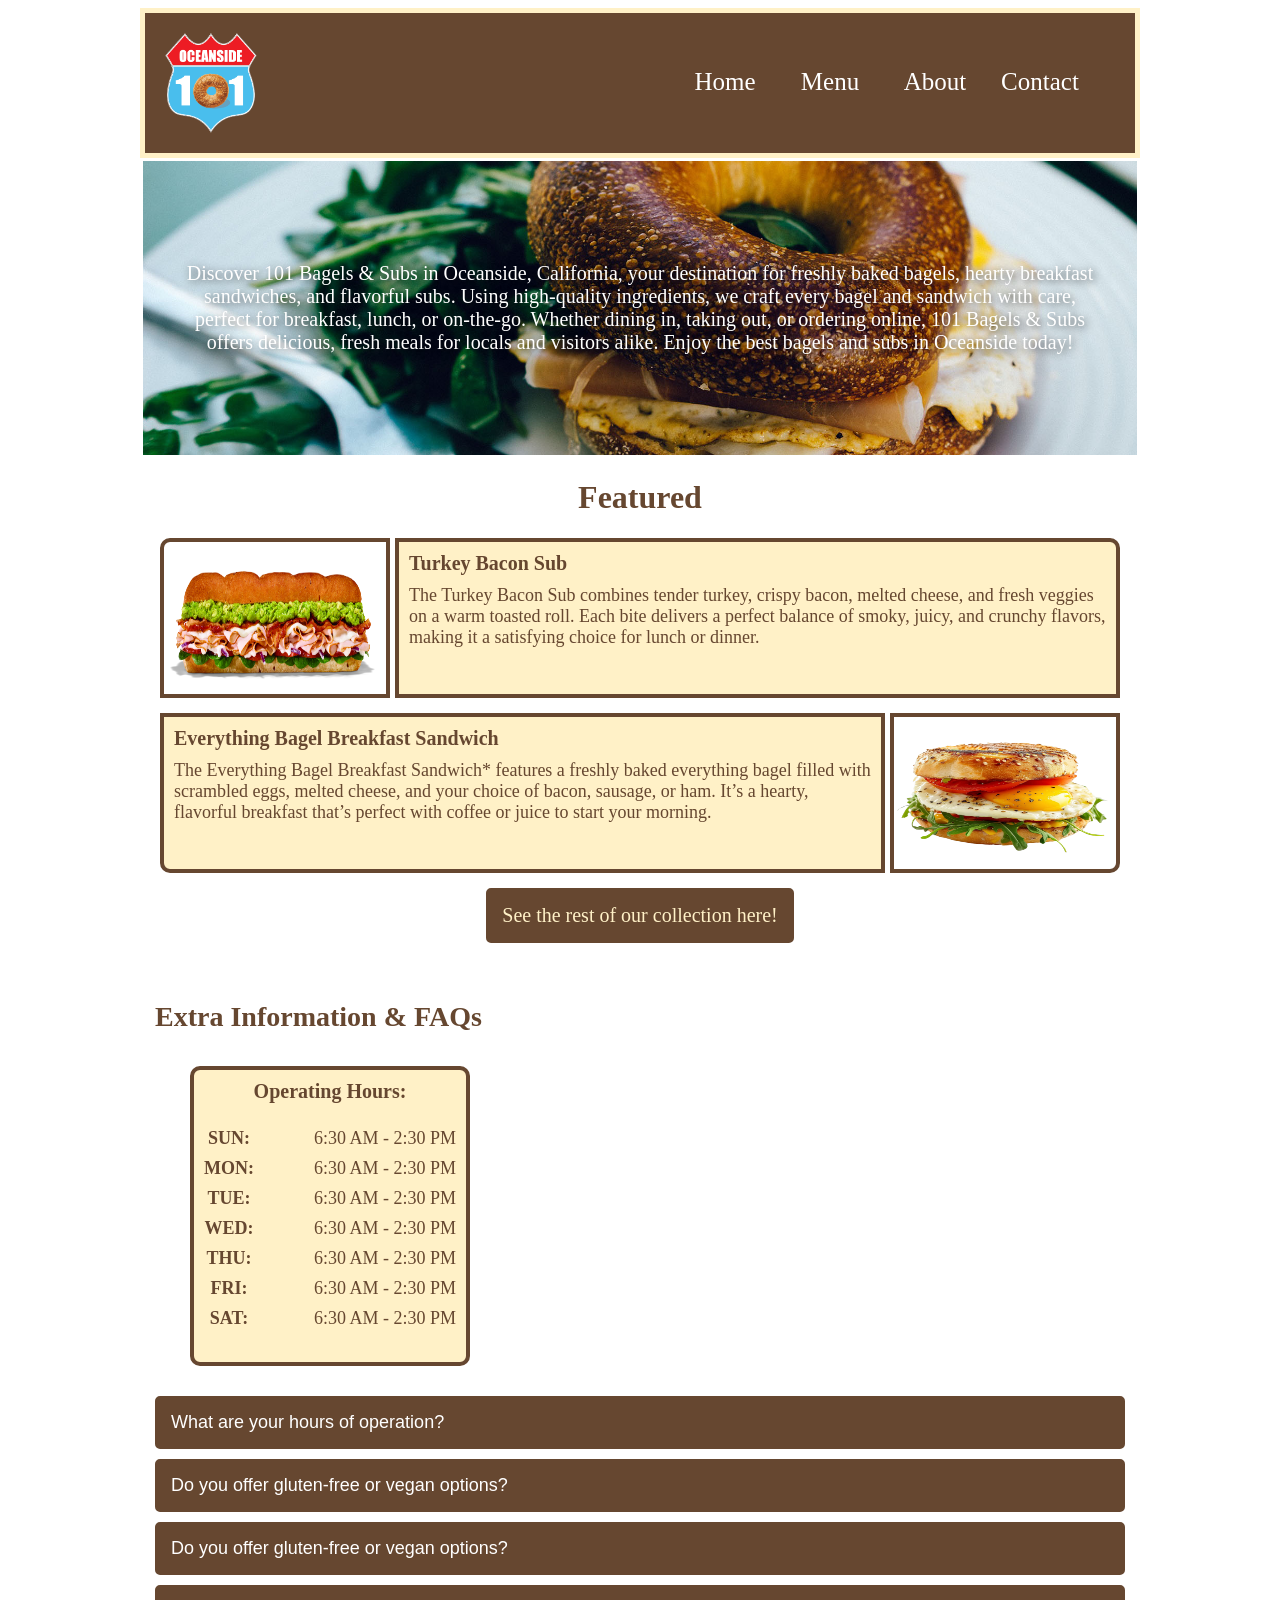
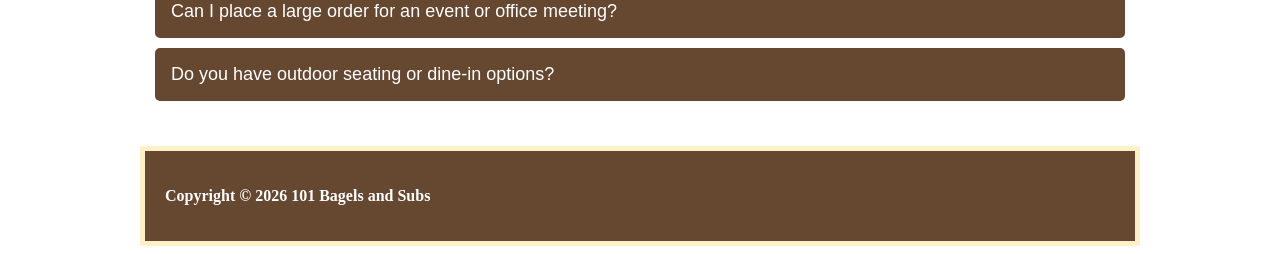
<file: index.html>
<!doctype html>
<html>

	<head>
		<meta charset="UTF-8">
		<meta name="viewport" content="width=device-width, initial-scale=1.0"> <!-- reset zoom -->
		<link rel="stylesheet" href="style.css"> <!-- style sheet -->
		<link rel="icon" type="image/x-icon" href="logo/101bagellogo.png"> <!-- logo favicon -->

		<title>
			101 Bagels &amp; Subs Home
		</title>
	</head>

	<body>

		<!-- header + navigation -->
		<div id="header">

			<!-- logo box -->
			<div id="logo">
				<img src="logo/101bagellogo.png" alt="101bagellogo"/>
			</div>
			<!-- end of logo box -->

			<!-- Navigation -->
			<div id="navDiv" class="btn-group">

				<!-- Hamburger icon for mobile -->
				<div id="menu-icon" onclick="toggleMenu()">☰</div>

				<!-- Actual nav links -->
				<div id="menu-links">
					<a href="index.html" class="nav">Home</a>
					<a href="menu.html" class="nav">Menu</a>
					<a href="about.html" class="nav">About</a>
					<a href="contactInfo.html" class="nav">Contact</a>
				</div>


			</div>
			<!-- end Navigation -->

		</div>

		<!-- hero section -->
		<div id="heroImage">
			Discover 101 Bagels &amp; Subs in Oceanside, California, your destination for freshly baked bagels, hearty breakfast sandwiches, and flavorful subs. Using high-quality ingredients, we craft every bagel and sandwich with care, perfect for breakfast, lunch, or on-the-go. Whether dining in, taking out, or ordering online, 101 Bagels &amp; Subs offers delicious, fresh meals for locals and visitors alike. Enjoy the best bagels and subs in Oceanside today!
		</div>
		<!-- end hero section -->

		<div class="content">

			<!-- featured items -->
			<div class="featuredItems">
				<h1>
					Featured
				</h1>

				<!-- featured item #1 -->
				<div class="featuredItem">

					<img src="photos/home/turkeyBaconSub.png" alt="Turkey Bacon Sub" class="float-left round-top-left">

					<div class="featuredTextContent textContent round-top-right" style="text-align: left;">

						<h3>Turkey Bacon Sub</h3>

						<p>The Turkey Bacon Sub combines tender turkey, crispy bacon, melted cheese, and fresh veggies on a warm toasted roll. Each bite delivers a perfect balance of smoky, juicy, and crunchy flavors, making it a satisfying choice for lunch or dinner.</p>

					</div>

				</div>
				<!-- end -->

				<!-- featured item #2 -->
				<div class="featuredItem reverse">

					<img src="photos/home/everythingBreakfastBagel.webp" alt="Everything Breakfast Bagel" class="float-right round-bottom-right">

					<div class="featuredTextContent textContent round-bottom-left" style="text-align: left;">

						<h3>Everything Bagel Breakfast Sandwich</h3>

						<p>The Everything Bagel Breakfast Sandwich* features a freshly baked everything bagel filled with scrambled eggs, melted cheese, and your choice of bacon, sausage, or ham. It’s a hearty, flavorful breakfast that’s perfect with coffee or juice to start your morning.</p>

					</div>

				</div>
				<!-- end -->
				
				<a href="menu.html" class="button">See the rest of our collection here!</a>
				
			</div>

			</div>
			<!-- end featured items -->
			

			<!-- hours + location -->
				<h2 class="content">
					Extra Information &amp; FAQs
				</h2>
			
			<div id="hourNLoc">
				
				<div id="informationDiv" class="textContent roundAll">

					<h3>
						Operating Hours:
					</h3>

					<div id="days">
						<p>
							SUN:<br>MON:<br>TUE:<br>WED:<br>THU:<br>FRI:<br>SAT:
						</p>
					</div>

					<div id="times">
						<p>
							6:30 AM - 2:30 PM<br>
							6:30 AM - 2:30 PM<br>
							6:30 AM - 2:30 PM<br>
							6:30 AM - 2:30 PM<br>
							6:30 AM - 2:30 PM<br>
							6:30 AM - 2:30 PM<br>
							6:30 AM - 2:30 PM<br>
						</p>
					</div>

				</div>

				<iframe src="https://www.google.com/maps/embed?pb=!1m18!1m12!1m3!1d3338.6409576664605!2d-117.3808961!3d33.1972889!2m3!1f0!2f0!3f0!3m2!1i1024!2i768!4f13.1!3m3!1m2!1s0x80dc6e36e0378a05%3A0x2e7ea5ebeed33058!2s101%20Bagels%20%26%20Subs!5e0!3m2!1sen!2sus!4v1762545255712!5m2!1sen!2sus" style="border:0; width: calc(0.6*var(--maxWidth)); height: calc(0.3*var(--maxWidth));" allowfullscreen="" loading="lazy" referrerpolicy="no-referrer-when-downgrade" class="roundAll"></iframe>

			</div>
		
			<!-- FAQs -->
			<div class="content" style="margin-top: calc(0.02*var(--maxWidth))">

				<div class="accordion">

					<div class="accordion-item">
						<button class="accordion-header">What are your hours of operation?</button>
						<div class="accordion-content">
							<p>
								We’re open seven days a week from 6:30 AM to 2:30 PM. Holiday hours may vary, so check our social media for updates.
							</p>
						</div>
					</div>


					<div class="accordion-item">
						<button class="accordion-header">Do you offer gluten-free or vegan options?</button>
						<div class="accordion-content">
							<p>
								While we don’t offer gluten-free bagels at this time, we do have vegan-friendly spreads and sandwich options. Ask our staff for suggestions!
							</p>
						</div>
					</div>

					<div class="accordion-item">
						<button class="accordion-header">Do you offer gluten-free or vegan options?</button>
						<div class="accordion-content">
							<p>
								While we don’t offer gluten-free bagels at this time, we do have vegan-friendly spreads and sandwich options. Ask our staff for suggestions!
							</p>
						</div>
					</div>

					<div class="accordion-item">
						<button class="accordion-header">Can I place a large order for an event or office meeting?</button>
						<div class="accordion-content">
							<p>
								Absolutely. We offer catering trays, bulk bagel orders, and sandwich platters. Please place large orders at least 24–48 hours in advance.
							</p>
						</div>
					</div>

					<div class="accordion-item">
						<button class="accordion-header">Do you have outdoor seating or dine-in options?</button>
						<div class="accordion-content">
							<p>
								Yes, we offer both indoor and outdoor seating, and all items are available for dine-in or take-out.
							</p>
						</div>
					</div>
				</div>
								
			</div>
			<!-- end FAQs -->


		<!-- buffer -->
		<div style="clear: both;"></div>
		<!-- buffer -->

		<!-- copyright w/ automatically updating year -->
		<div id="footer">
			Copyright &copy; <script>document.write(new Date().getFullYear())</script> 101 Bagels and Subs
		</div>
		<!-- end copyright -->

		
		<!-- nav menu dropdown -->
		<script>
			function toggleMenu() {
				const menu = document.getElementById('menu-links');
				menu.classList.toggle('active');
			}
		</script>
		<!-- end dropdown -->
	
		<!-- accordion -->
		<script>
				document.querySelectorAll('.accordion-header').forEach(button => {
					button.addEventListener('click', () => {

						const content = button.nextElementSibling;

						// Close if already open
						if (content.style.maxHeight) {
							content.style.maxHeight = null;
						} else {
							// Close all others
							document.querySelectorAll('.accordion-content').forEach(item => {
								item.style.maxHeight = null;
							});
							// Open selected
							content.style.maxHeight = content.scrollHeight + "px";
						}

					});
				});
			</script>
			<!-- end accordion -->


	</body>

</html>
</file>
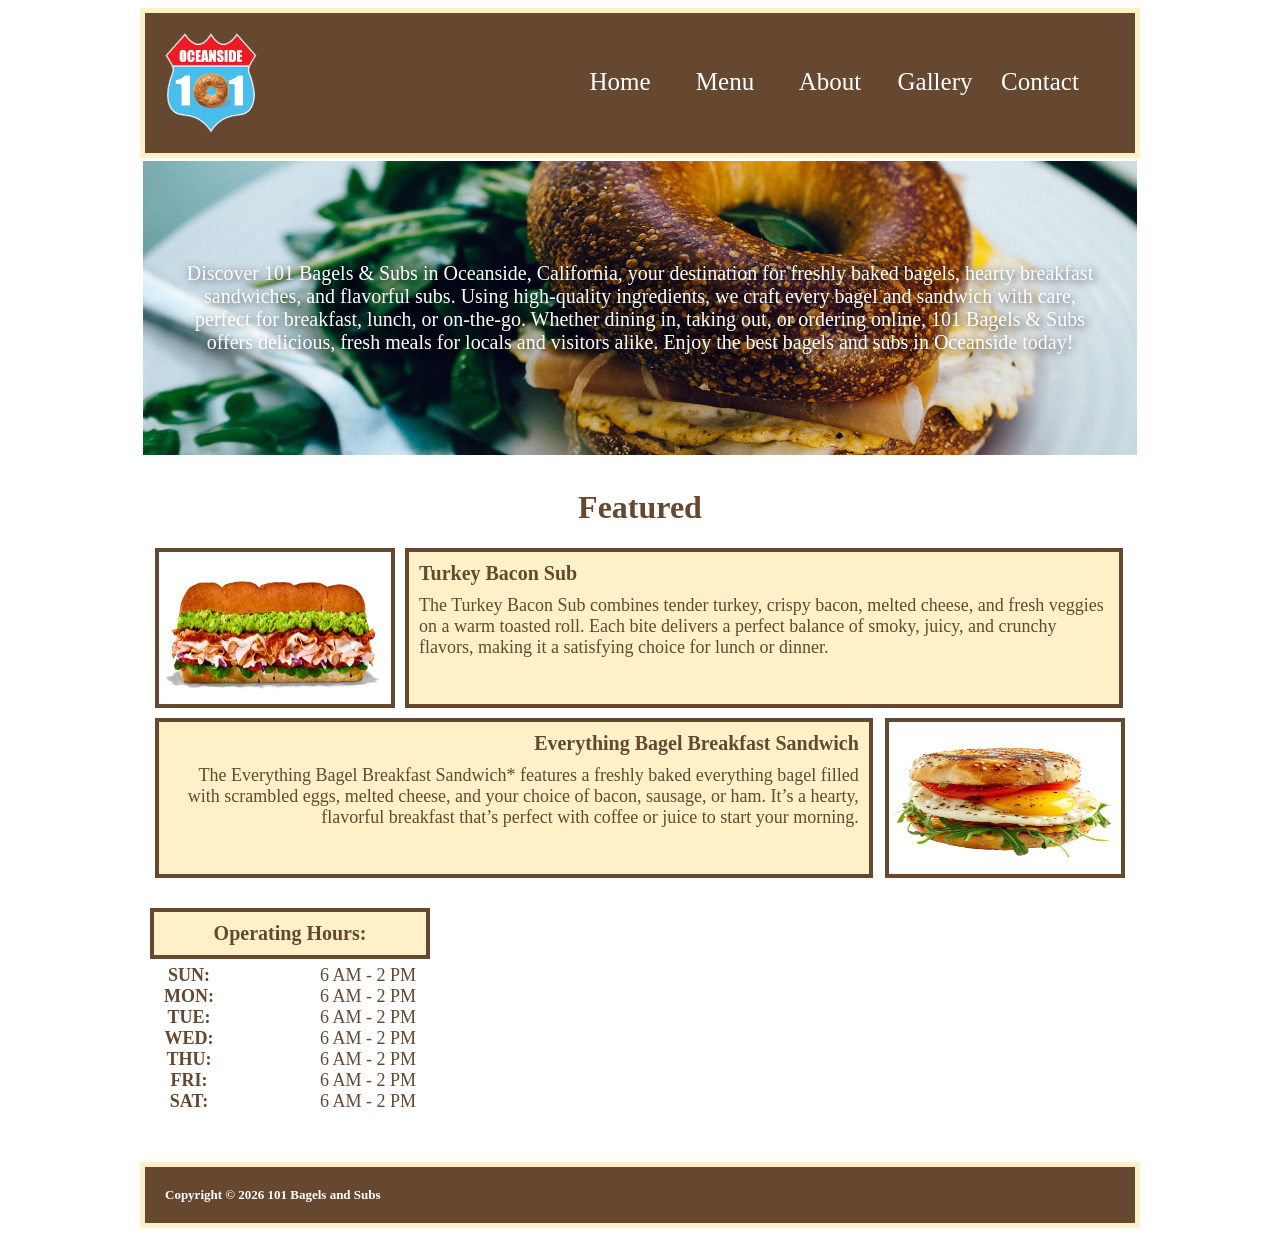
<file: 101BagelWebsite/index.html>
<!doctype html>
<html>
	
	<head>
		
		<meta charset="UTF-8">
		<meta name="viewport" content="width=device-width, initial-scale=1.0"> <!-- reset zoom -->
		<link rel="stylesheet" href="style.css"> <!-- style sheet -->
		<link rel="icon" type="image/x-icon" href="logo/101bagellogo.png"> <!-- logo favicon -->
		
		<title>
			
			101 Bagels &amp; Subs Home
		
		</title>
		
	</head>
	
	<style>
		
			.featuredItem {
			overflow: hidden; /* contain floated image */
			margin-bottom: 10px;
		}

		/* Images inside featured items */
		.featuredItem img {
			width: calc(0.24*var(--maxWidth));
			height: calc(0.16*var(--maxWidth));
			border: calc(0.004*var(--maxWidth)) solid #664730;
		}

		/* Text content next to image */
		.featuredTextContent {
			display: inline-block;
			vertical-align: top;
			width: 74%;
			height: calc(0.16*var(--maxWidth));
		}
		
			
		/* hero section */
		#heroImage {

			background-image: url("photos/home/heroImage.jpg");
			background-size: cover;
			background-position: center;
			width: 100%;
			height: 300px;
			color: white;
			text-shadow: 2px 2px 8px rgba(0,0,0,0.7);
			font-size: calc(0.02*var(--maxWidth));
			display: flex;
			justify-content: center;
			align-items: center;
			text-align: center;
			padding: 40px;
			border: 3px solid white;

		}
		/* end hero */
		
		/* operating hours div */
		#informationDiv {
			
			margin: 10px;
			width: calc(0.28*var(--maxWidth));
			height: auto;
			text-align: center;
			
		}
		
		#days {
			
			font-weight: bold;
			float: left;
			
		}
		
		#times {
			
			float: right;
			
		}
		
	</style>

		<body>
			
			<!-- header + navigation -->
			<div id="header">
				
				<!-- logo box -->
				<div id="logo">
					
					<img src="logo/101bagellogo.png" width="92.06" height="100" alt="101bagellogo"/>
				
				</div> 
				<!-- end of logo box -->
				
				<!-- Navigation -->
				<div id="navDiv" class="btn-group">

				  <!-- Hamburger icon for mobile -->
				  <div id="menu-icon" onclick="toggleMenu()">☰</div>

				  <!-- Actual nav links -->
				  <div id="menu-links">
					<a href="index.html" class="nav">Home</a>
					<a href="menu.html" class="nav">Menu</a>
					<a href="about.html" class="nav">About</a>
					<a href="gallery.html" class="nav">Gallery</a>
					<a href="contactInfo.html" class="nav">Contact</a>
				  </div>

				</div>
				<!-- end Navigation -->
			
			</div>
			
			
				<!-- hero section -->
				<div id="heroImage">
				
					Discover 101 Bagels &amp; Subs in Oceanside, California, your destination for freshly baked bagels, hearty breakfast sandwiches, and flavorful subs. Using high-quality ingredients, we craft every bagel and sandwich with care, perfect for breakfast, lunch, or on-the-go. Whether dining in, taking out, or ordering online, 101 Bagels &amp; Subs offers delicious, fresh meals for locals and visitors alike. Enjoy the best bagels and subs in Oceanside today!
					
				</div>
				<!-- end hero section -->
			
			<div id="content">
			
				
				<!-- featured items -->
				<div>
				
						<h1>
							Featured
						</h1>
					
						<!-- featured item #1 -->
						<div class="featuredItem">
							
							<img src="photos/home/turkeyBaconSub.png" alt="Turkey Bacon Sub" class="float-left">
							
							<div class="featuredTextContent textContent" style="text-align: left;">
								
								<h3>Turkey Bacon Sub</h3>
								
								<p>The Turkey Bacon Sub combines tender turkey, crispy bacon, melted cheese, and fresh veggies on a warm toasted roll. Each bite delivers a perfect balance of smoky, juicy, and crunchy flavors, making it a satisfying choice for lunch or dinner.</p>
								
							</div>
							
						</div>
						<!-- end -->
							
					
						<!-- featured item #2 -->
						<div class="featuredItem">
							
							<img src="photos/home/everythingBreakfastBagel.webp" alt="Everything Breakfast Bagel" class="float-right">
							
							<div class="featuredTextContent textContent" style="text-align: right;">
								
								<h3>Everything Bagel Breakfast Sandwich</h3>
								
								<p>The Everything Bagel Breakfast Sandwich* features a freshly baked everything bagel filled with scrambled eggs, melted cheese, and your choice of bacon, sausage, or ham. It’s a hearty, flavorful breakfast that’s perfect with coffee or juice to start your morning.</p>
								
							</div>
							
						</div>
						<!-- end -->

				
				</div>
				<!-- end featured items -->
					
			
			</div>
			
		
			<!-- hours + location -->
			<div id="informationDiv" class="textContent">
			
				<h3>
					
					Operating Hours:
				
				</h3>
				
				<div id="days">
					
					<p>
						
							SUN:
						<br>MON:
						<br>TUE:
						<br>WED:
						<br>THU:
						<br>FRI:
						<br>SAT:
						
					</p>
									
				</div>
				
				<div id="times">
				
					<p>
					
						6 AM - 2 PM<br>
						6 AM - 2 PM<br>
						6 AM - 2 PM<br>
						6 AM - 2 PM<br>
						6 AM - 2 PM<br>
						6 AM - 2 PM<br>
						6 AM - 2 PM<br>
						
					</p>
				
				</div>
			
			</div>
			
			
			
		<!-- buffer -->
		<div style="clear: both;">

		</div>
		<!-- buffer -->
			
			
		<!-- copyright w/ automatically updating year -->
		<div id="footer">

			Copyright &copy; <script>document.write(new Date().getFullYear())</script> 101 Bagels and Subs

		</div>
		<!-- end copyright -->
			
			
			<script>
function toggleMenu() {
  const menu = document.getElementById('menu-links');
  menu.classList.toggle('active');
}
</script>

		</body>

	
	
	
	
	
	
	
	
	
	
	
	
	
	
	
	
	
	
	
	
	
	
	
</html>
</file>
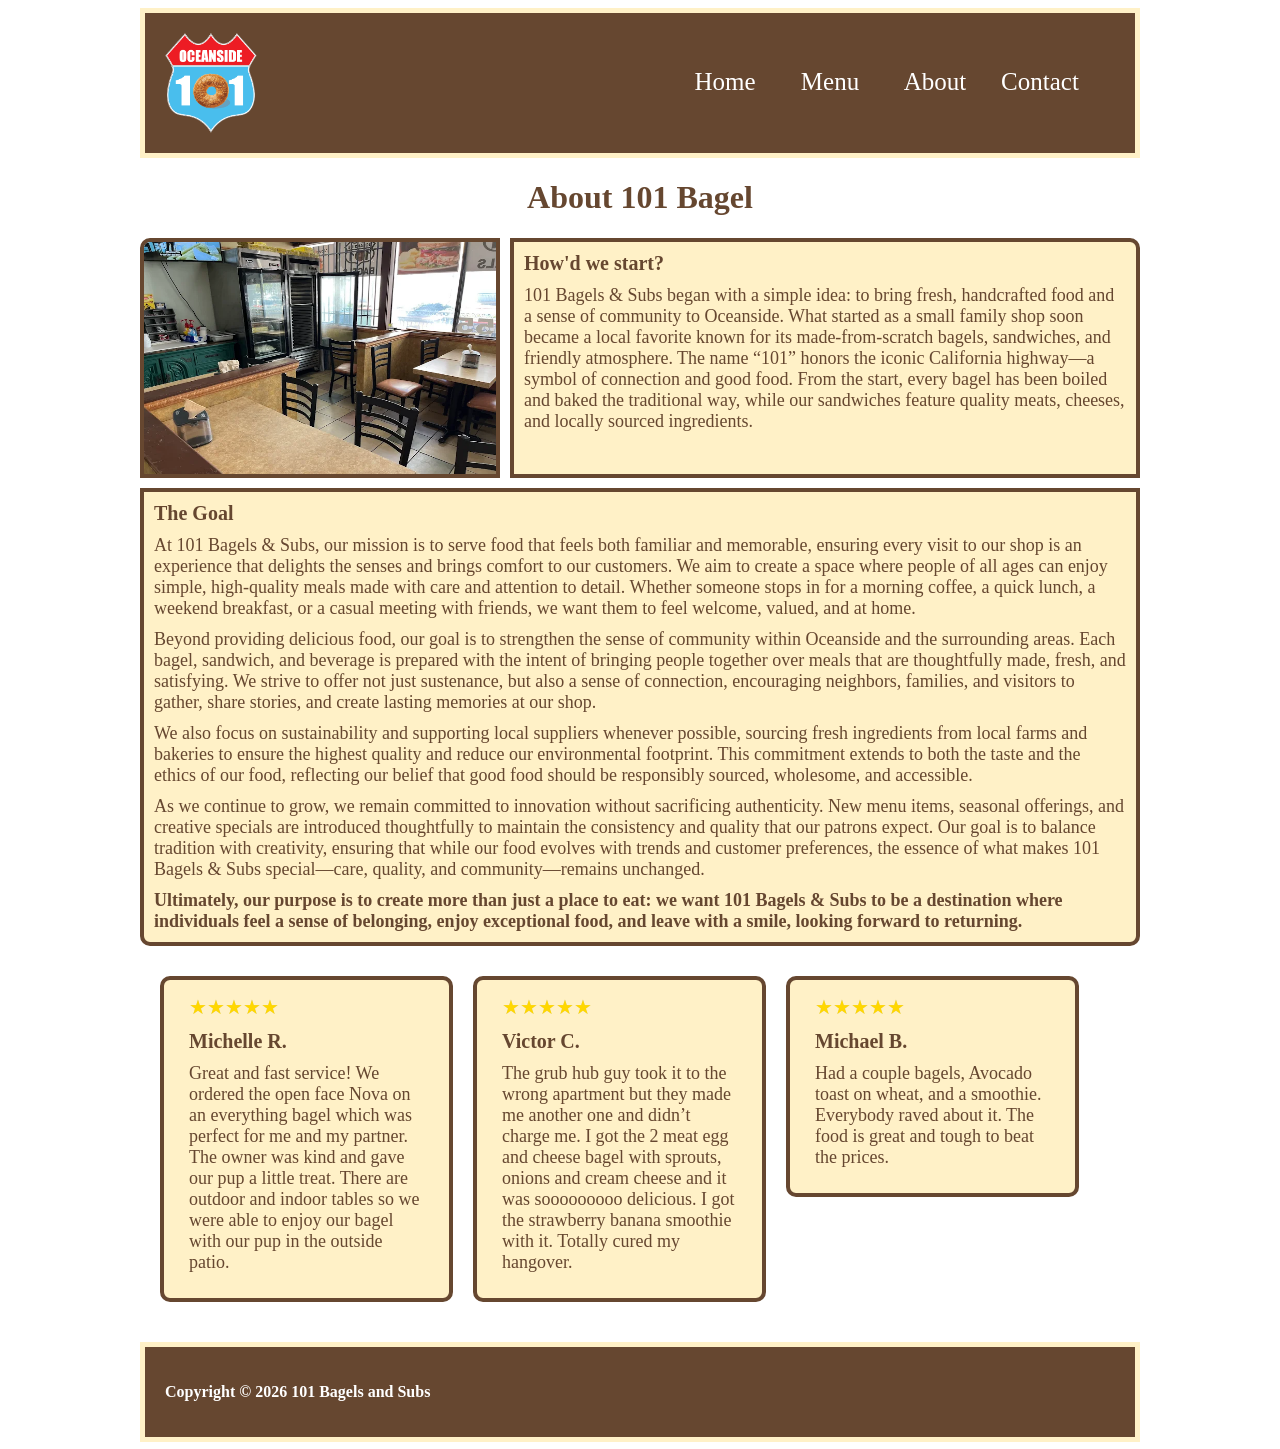
<file: about.html>
<!doctype html>
<html>

	<head>
		<meta charset="UTF-8">
		<meta name="viewport" content="width=device-width, initial-scale=1.0"> <!-- reset zoom -->
		<link rel="stylesheet" href="style.css"> <!-- style sheet -->
		<link rel="icon" type="image/x-icon" href="logo/101bagellogo.png"> <!-- logo favicon -->

		<title>
			101 Bagels &amp; Subs About
		</title>
	</head>

	<body>

		<!-- header + navigation -->
		<div id="header">

			<!-- logo box -->
			<div id="logo">
				<img src="logo/101bagellogo.png" alt="101bagellogo"/>
			</div>
			<!-- end of logo box -->

			<!-- Navigation -->
			<div id="navDiv" class="btn-group">

				<!-- Hamburger icon for mobile -->
				<div id="menu-icon" onclick="toggleMenu()">☰</div>

				<!-- Actual nav links -->
				<div id="menu-links">
					<a href="index.html" class="nav">Home</a>
					<a href="menu.html" class="nav">Menu</a>
					<a href="about.html" class="nav">About</a>
					<a href="contactInfo.html" class="nav">Contact</a>
				</div>

			</div>
			<!-- end Navigation -->

		</div>
			
			<div id="content">
			
				<h1>
					About 101 Bagel
				</h1>
				
				<img class="medImg float-left round-top-left" src="photos/about/inside101Bagel.webp" alt="">
				
				<!-- introduction -->
				<div class="textContent round-top-right" style="height: calc(0.24*var(--maxWidth));">
				
					<h3>
						How'd we start?
					</h3>
					
					<p>
						101 Bagels &amp; Subs began with a simple idea: to bring fresh, handcrafted food and a sense of community to Oceanside. What started as a small family shop soon became a local favorite known for its made-from-scratch bagels, sandwiches, and friendly atmosphere. The name “101” honors the iconic California highway—a symbol of connection and good food. From the start, every bagel has been boiled and baked the traditional way, while our sandwiches feature quality meats, cheeses, and locally sourced ingredients.
					</p>

					
				</div>
				<!-- end introduction -->
					
				<!-- goal -->
				<div class="textContent round-bottom-right round-bottom-left">
					<h3>
						The Goal
					</h3>
					
						<p>
							At 101 Bagels &amp; Subs, our mission is to serve food that feels both familiar and memorable,
							ensuring every visit to our shop is an experience that delights the senses and brings comfort
							to our customers. We aim to create a space where people of all ages can enjoy simple,
							high-quality meals made with care and attention to detail. Whether someone stops in for a
							morning coffee, a quick lunch, a weekend breakfast, or a casual meeting with friends, we
							want them to feel welcome, valued, and at home.
						</p>

						<p>
							Beyond providing delicious food, our goal is to strengthen the sense of community within
							Oceanside and the surrounding areas. Each bagel, sandwich, and beverage is prepared with the
							intent of bringing people together over meals that are thoughtfully made, fresh, and
							satisfying. We strive to offer not just sustenance, but also a sense of connection,
							encouraging neighbors, families, and visitors to gather, share stories, and create lasting
							memories at our shop.
						</p>

						<p>
							We also focus on sustainability and supporting local suppliers whenever possible, sourcing
							fresh ingredients from local farms and bakeries to ensure the highest quality and reduce our
							environmental footprint. This commitment extends to both the taste and the ethics of our food,
							reflecting our belief that good food should be responsibly sourced, wholesome, and accessible.
						</p>

						<p>
							As we continue to grow, we remain committed to innovation without sacrificing authenticity.
							New menu items, seasonal offerings, and creative specials are introduced thoughtfully to
							maintain the consistency and quality that our patrons expect. Our goal is to balance tradition
							with creativity, ensuring that while our food evolves with trends and customer preferences,
							the essence of what makes 101 Bagels &amp; Subs special—care, quality, and community—remains
							unchanged.
						</p>

						<p>
							<strong>Ultimately, our purpose is to create more than just a place to eat: we want 101 Bagels &amp; Subs to be a destination where individuals feel a sense of belonging, enjoy exceptional food, and leave with a smile, looking forward to returning.</strong>
						</p>

				
				</div>
				<!-- end goal -->
				
				<!-- review column #1 -->
				<div class="customerRev textContent roundAll">

					<!-- stars -->
					<div class="rating" data-rating="5"></div>
					
					<!-- name -->
					<h3>

						Michelle R.

					</h3>
					<!-- end name -->

					<!-- review -->
					<p>

						Great and fast service! We ordered the open face Nova on an everything bagel which was perfect for me and my partner. The owner was kind and gave our pup a little treat. There are outdoor and indoor tables so we were able to enjoy our bagel with our pup in the outside patio.

					</p>
					<!-- end review -->

				</div>
				<!-- end of 1st column -->
				
				<!-- review column #2 -->
				<div class="customerRev textContent roundAll">

					<!-- stars -->
					<div class="rating" data-rating="5"></div>
					
					<!-- name -->
					<h3>

						Victor C.

					</h3>
					<!-- end name -->

					<!-- review -->
					<p>

						The grub hub guy took it to the wrong apartment but they made me another one and didn’t charge me. I got the 2 meat egg and cheese bagel with sprouts, onions and cream cheese and it was sooooooooo delicious. I got the strawberry banana smoothie with it. Totally cured my hangover.
						
					</p>
					<!-- end review -->

				</div>
				<!-- end of 2nd column -->
				
				<!-- review column #3 -->
				<div class="customerRev textContent roundAll">

					<!-- stars -->
					<div class="rating" data-rating="5"></div>
					
					<!-- name -->
					<h3>

						Michael B.

					</h3>
					<!-- end name -->

					<!-- review -->
					<p>

						Had a couple bagels, Avocado toast on wheat, and a smoothie. Everybody raved about it. The food is great and tough to beat the prices.

					</p>
					<!-- end review -->

				</div>
				<!-- end of 3rd column -->
				
			
			</div>
			
			
			
		<!-- buffer -->
		<div style="clear: both;"></div>
		<!-- buffer -->

		<!-- copyright w/ automatically updating year -->
		<div id="footer">
			Copyright &copy; <script>document.write(new Date().getFullYear())</script> 101 Bagels and Subs
		</div>
		<!-- end copyright -->

		<!-- nav menu -->
		<script>
			function toggleMenu() {
				const menu = document.getElementById('menu-links');
				menu.classList.toggle('active');
			}
		</script>
		
		<!-- star reader -->
		<script>
			document.querySelectorAll('.rating').forEach(star => {
			  const rating = star.getAttribute('data-rating');
			  star.style.setProperty('--rating', rating);
			});
		</script>

	</body>


	
	
	
	
	
	
	
	
	
	
	
	
	
	
	
	
	
	
	
	
	
	
	
</html>
</file>
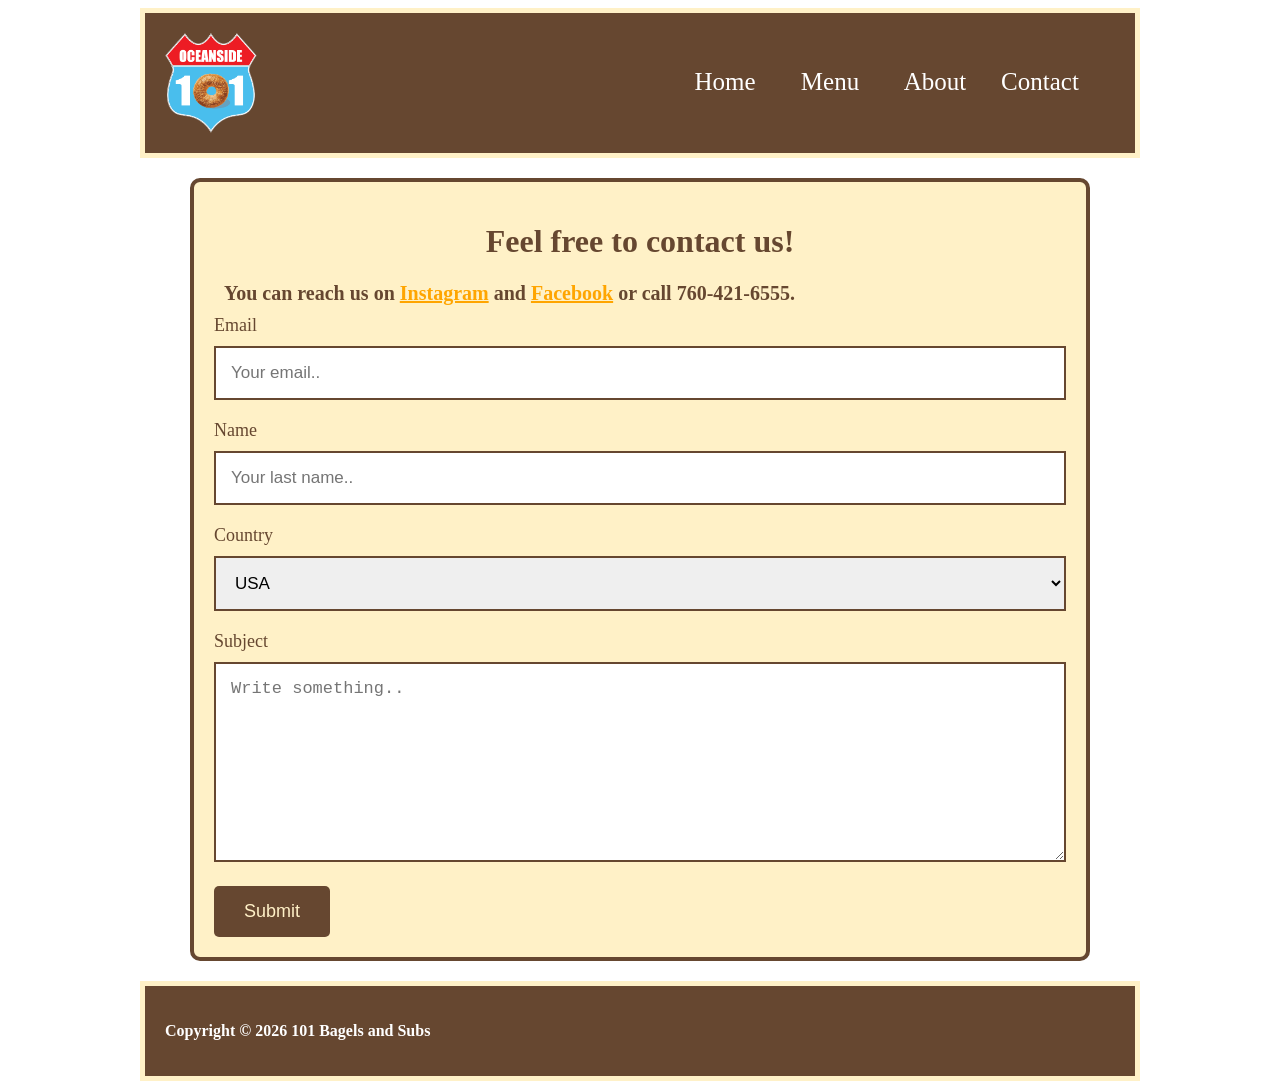
<file: contactInfo.html>
<!doctype html>
<html>
	
	<head>
		
		<meta charset="UTF-8">
		<meta name="viewport" content="width=device-width, initial-scale=1.0"> <!-- reset zoom -->
		<link rel="stylesheet" href="style.css"> <!-- style sheet -->
		<link rel="icon" type="image/x-icon" href="logo/101bagellogo.png"> <!-- logo favicon -->
		
		<title>
			
			101 Bagels &amp; Subs Contacts
		
		</title>
		
		<style>
		
			.contact-container {
			  max-width: calc(0.9 * var(--maxWidth));
			  margin: calc(0.02 * var(--maxWidth)) auto;
			  padding: calc(0.02 * var(--maxWidth));
			  background-color: #fff1c7ff;
			  border: calc(0.004 * var(--maxWidth)) solid #664730;
			}

			.contact-container input[type="text"],
			.contact-container select,
			.contact-container textarea {
			  width: 100%;
			  padding: calc(0.015 * var(--maxWidth));
			  margin-top: calc(0.01 * var(--maxWidth));
			  margin-bottom: calc(0.02 * var(--maxWidth));
			  box-sizing: border-box;
			  border: calc(0.002 * var(--maxWidth)) solid #664730;
			  font-size: calc(0.017 * var(--maxWidth));
			}

			.contact-container input[type="submit"] {
			  background-color: #664730;
			  color: #fff1c7ff;
			  padding: calc(0.015 * var(--maxWidth)) calc(0.03 * var(--maxWidth));
			  border: none;
			  border-radius: calc(0.005 * var(--maxWidth));
			  font-size: calc(0.018 * var(--maxWidth));
			  cursor: pointer;
			  transition: all 0.3s ease;
			}

			.contact-container input[type="submit"]:hover {
			  background-color: #83654f;
			  color: #fff1c7ff;
			}

			.contact-container label {
			  font-size: calc(0.018 * var(--maxWidth));
			  color: #664730;
			}

		
		</style>
		
	</head>

		<body>
			
			<!-- header + navigation -->
			<div id="header">
				
				<!-- logo box -->
				<div id="logo">
					
					<img src="logo/101bagellogo.png" width="92.06" height="100" alt="101bagellogo"/>
				
				</div> 
				<!-- end of logo box -->
				
				<!-- Navigation -->
				<div id="navDiv" class="btn-group">

				  <!-- Hamburger icon for mobile -->
				  <div id="menu-icon" onclick="toggleMenu()">☰</div>

				<!-- Actual nav links -->
				<div id="menu-links">
					<a href="index.html" class="nav">Home</a>
					<a href="menu.html" class="nav">Menu</a>
					<a href="about.html" class="nav">About</a>
					<a href="contactInfo.html" class="nav">Contact</a>
				</div>


				</div>
				<!-- end Navigation -->
			
			</div>
			
			<div id="content">
			
				<div class="contact-container roundAll">
					
				<h1>Feel free to contact us!</h1>
				<h3>You can reach us on <a href="https://www.instagram.com/101_bagels/?hl=en" style="color: orange">Instagram</a> and <a href="https://www.facebook.com/101bagels/" style="color: orange">Facebook</a> or call 760-421-6555.</h3>
				  <form action="action_page.php">
					<label for="email">Email</label>
					<input type="text" id="email" name="email" placeholder="Your email..">

					<label for="name">Name</label>
					<input type="text" id="name" name="name" placeholder="Your last name..">

					<label for="country">Country</label>
					<select id="country" name="country">
					  <option value="usa">USA</option>
					  <option value="canada">Canada</option>
					  <option value="other">Other</option>
					</select>

					<label for="subject">Subject</label>
					<textarea id="subject" name="subject" placeholder="Write something.." style="height:calc(0.2 * var(--maxWidth))"></textarea>

					<input type="submit" value="Submit">
				  </form>
				</div>

			
			</div>
			
			
			
		<!-- copyright w/ automatically updating year -->
		<div id="footer">

			Copyright &copy; <script>document.write(new Date().getFullYear())</script> 101 Bagels and Subs

		</div>
		<!-- end copyright -->
			
			
			<script>
function toggleMenu() {
  const menu = document.getElementById('menu-links');
  menu.classList.toggle('active');
}
</script>

		</body>

	
	
	
	
	
	
	
	
	
	
	
	
	
	
	
	
	
	
	
	
	
	
	
</html>
</file>
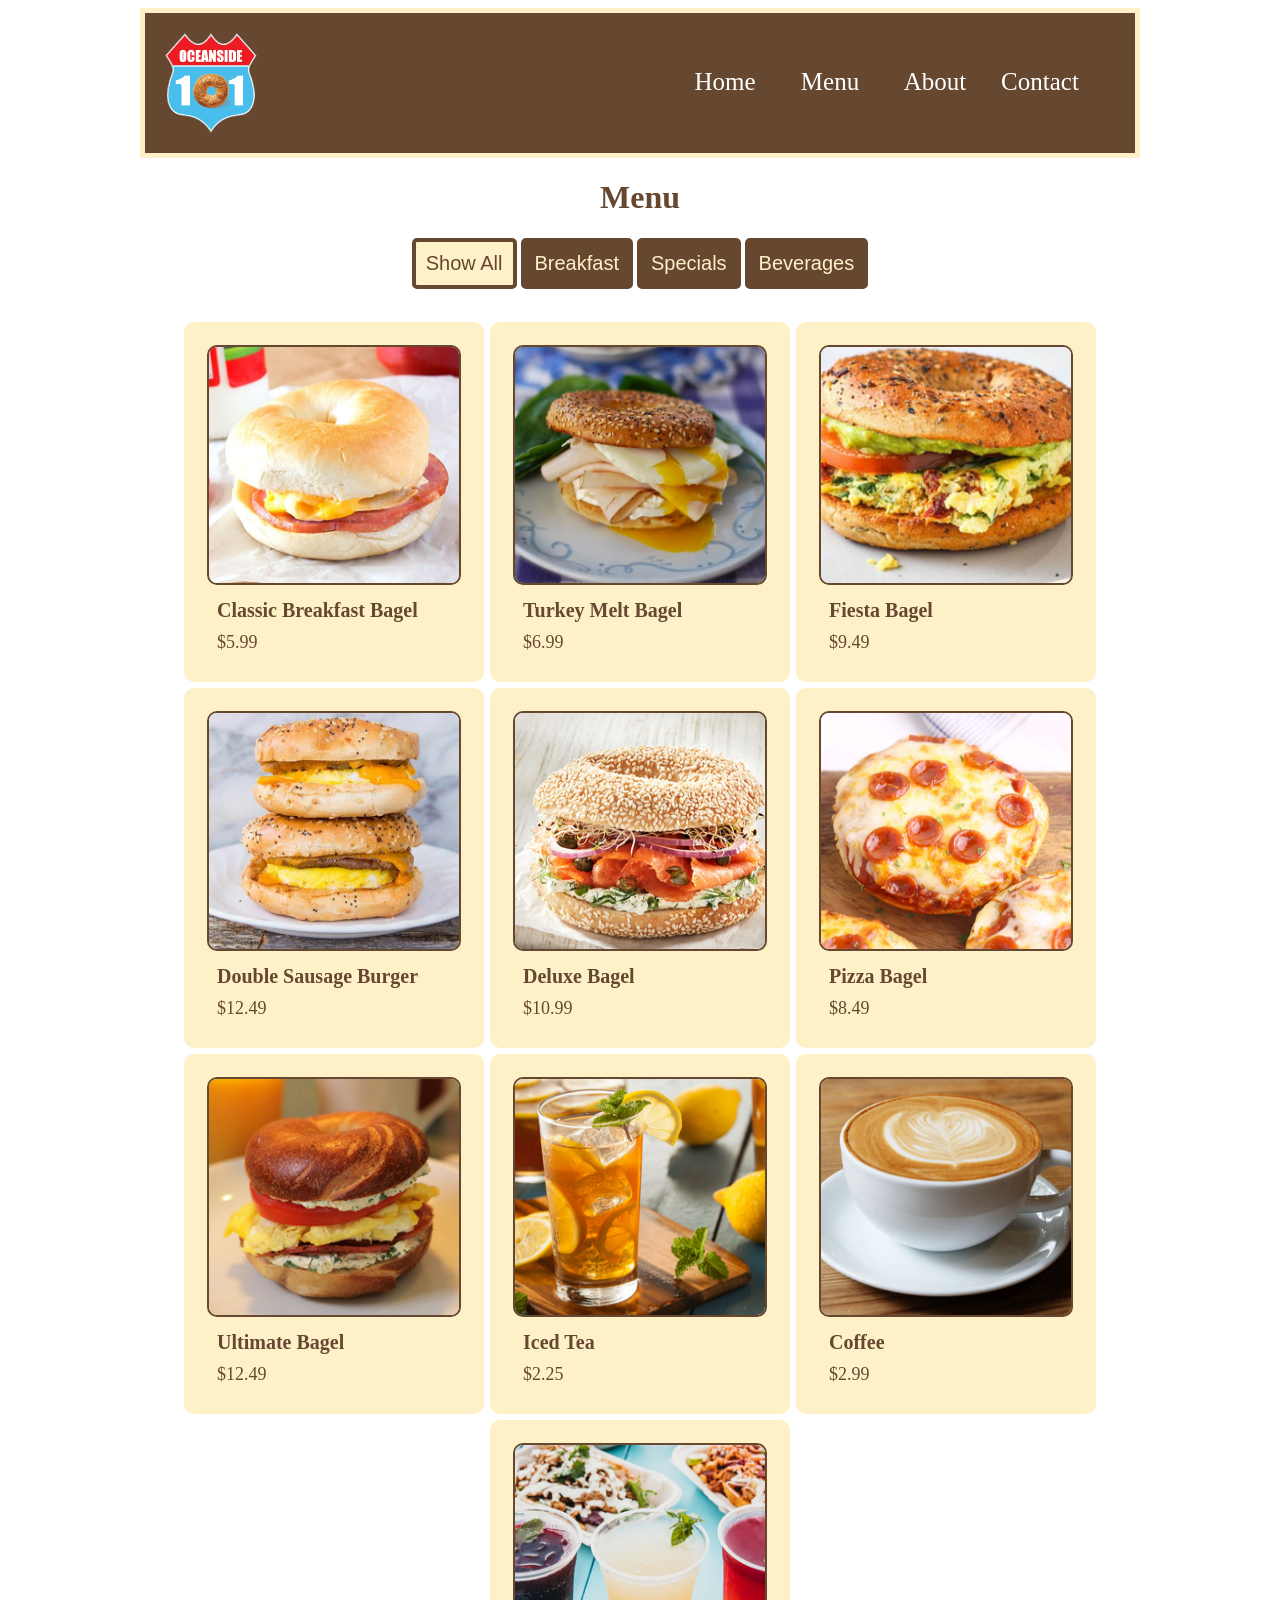
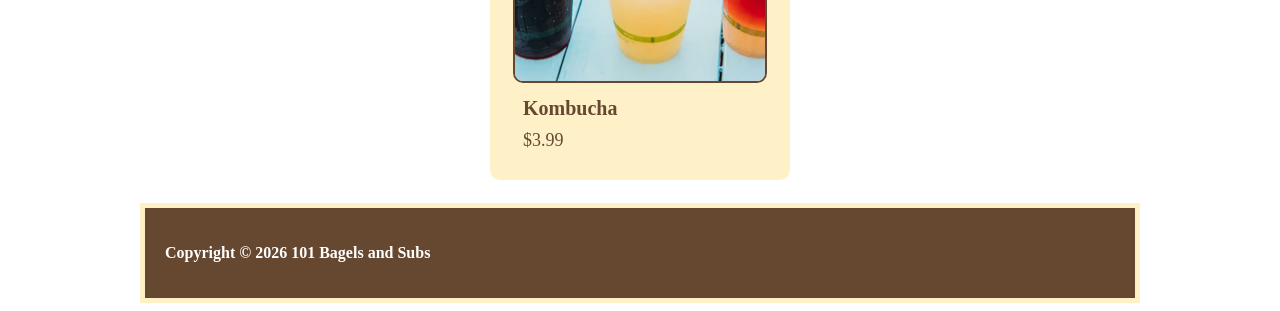
<file: menu.html>
<!doctype html>
<html>

    <head>
        <meta charset="UTF-8">
        <meta name="viewport" content="width=device-width, initial-scale=1.0">
        <link rel="stylesheet" href="style.css">
        <link rel="icon" type="image/x-icon" href="logo/101bagellogo.png">
        <title>
            101 Bagels &amp; Subs Menu
        </title>
        
        <style>
			p {
				font-size: calc(0.018*var(--maxWidth));
			}

            .row,
            .row > .column {
                padding: 8px;
            }

            .column {
                float: left;
                width: 33.33%;
                display: none;
            }
			
			.row {
				display: flex;
    			flex-wrap: wrap;
    			justify-content: center; /* centers the columns horizontally */
  			  	padding: 0px 3%;
			}

            .row:after {
                content: "";
                display: table;
                clear: both;
            }

            .show {
                display: block;
            }

            .btn {
                max-width: calc(0.15 * var(--maxWidth));
                min-width: calc(0.1 * var(--maxWidth));
                padding: calc(0.010 * var(--maxWidth));
                text-align: center;
                font-size: calc(0.02 * var(--maxWidth));
                background-color: #664730;
                border: calc(0.004 * var(--maxWidth)) solid #664730;
                color: #fff1c7ff;
                text-decoration: none;
                transition-duration: 0.4s;
                border-radius: calc(0.005 * var(--maxWidth));
            }

            .btn:hover {
                background-color: #83654f;
            }

            .btn.active {
                background-color: #fff1c7ff;
                color: #664730;
            }
			
			.menuItem {
				width: calc(0.3*var(--maxWidth));
				height: calc(0.36*var(--maxWidth));
				margin: calc(0.003*var(--maxWidth));
				background-color: #fff1c7ff;
				transition-duration: 0.3s;
			}
			
			
			:root {
				/* hover shadow vars */
				--vOffset: calc(0.015 * var(--maxWidth));
				--blurRad: calc(0.013 * var(--maxWidth));
			}			
			
			.menuItem:hover {
				background-color: #FFF5D8;
				transform: scale(1.01);
				box-shadow: 0px var(--vOffset) var(--blurRad) 0px grey;
			}
			
			.menuItemSBorder {
				width: calc(0.36*var(--maxWidth));
				height: calc(0.24*var(--maxWidth));
				border: calc(0.002*var(--maxWidth)) solid #664730;
				margin-top: calc(0.015*var(--maxWidth));
			}

			
        </style>
    </head>

    <body>

        <!-- Header -->
        <div id="header">

            <div id="logo">
                <img src="logo/101bagellogo.png" alt="101bagellogo"/>
            </div>

            <div id="navDiv" class="btn-group">

                <div id="menu-icon" onclick="toggleMenu()">☰</div>

				<!-- Actual nav links -->
				<div id="menu-links">
					<a href="index.html" class="nav">Home</a>
					<a href="menu.html" class="nav">Menu</a>
					<a href="about.html" class="nav">About</a>
					<a href="contactInfo.html" class="nav">Contact</a>
				</div>

            </div>
            
        </div>
        <!-- End Header -->
        
        <div id="content">
        
            <h1>
                Menu    
            </h1>

            <!-- Filter Buttons -->
            <div id="myBtnContainer" style="text-align: center; margin-bottom: calc(0.03 * var(--maxWidth))">
                <button class="btn active" onclick="filterSelection('column')">Show All</button>
				<button class="btn" onclick="filterSelection('breakfast')">Breakfast</button>
                <button class="btn" onclick="filterSelection('specials')">Specials</button>
				<button class="btn" onclick="filterSelection('beverages')">Beverages</button>
				
            </div>

            <!-- Portfolio/Grid -->
            <div class="row centerHor">

               <!-- BREAKFAST ITEMS -->
				<div class="column breakfast menuItem roundAll">
                    <div class="content">
                        <img class="menuItemSBorder roundAll" src="photos/menu/breakfast/bagelwitheggandcheese.jpg" alt="classic breafkast" style="width:100%">
                        <h3>Classic Breakfast Bagel</h3>
                        <p>$5.99</p>
                    </div>
                </div>

                <div class="column breakfast menuItem roundAll">
                    <div class="content">
                        <img class="menuItemSBorder roundAll" src="photos/menu/breakfast/turkeymelt.jpg" alt="turkey melt" style="width:100%">
                        <h3>Turkey Melt Bagel</h3>
                        <p>$6.99</p>
                    </div>
                </div>

                <div class="column breakfast menuItem roundAll">
                    <div class="content">
                        <img class="menuItemSBorder roundAll" src="photos/menu/breakfast/fiesta.jpg" alt="fiesta" style="width:100%">
                        <h3>Fiesta Bagel</h3>
                        <p>$9.49</p>
                    </div>
				</div>
				
				<div class="column breakfast menuItem roundAll">
                    <div class="content">
                        <img class="menuItemSBorder roundAll" src="photos/menu/breakfast/doubleSausage.png" alt="ultimate" style="width:100%">
                        <h3>Double Sausage Burger</h3>
                        <p>$12.49</p>
                    </div>
                </div>
				
                
				<!-- SPECIALS -->
				<div class="column specials menuItem roundAll">
                    <div class="content">
                        <img class="menuItemSBorder roundAll" src="photos/menu/specials/deluxe.jpg" alt="deluxe" style="width:100%">
                        <h3>Deluxe Bagel</h3>
                        <p>$10.99</p>
                    </div>
                </div>
				
                <div class="column specials menuItem roundAll">
                    <div class="content">
                        <img class="menuItemSBorder roundAll" src="photos/menu/specials/pizza.jpg" alt="pizza" style="width:100%">
                        <h3>Pizza Bagel</h3>
                        <p>$8.49</p>
                    </div>
                </div>

                <div class="column specials menuItem roundAll">
                    <div class="content">
                        <img class="menuItemSBorder roundAll" src="photos/menu/specials/ultimate.jpg" alt="ultimate" style="width:100%">
                        <h3>Ultimate Bagel</h3>
                        <p>$12.49</p>
                    </div>
                </div>
				
				
				<!-- BEVERAGES  -->
                <div class="column beverages menuItem roundAll">
                    <div class="content">
                        <img class="menuItemSBorder roundAll" src="photos/menu/beverages/icedtea.jpg" alt="iced tea" style="width:100%">
                        <h3>Iced Tea</h3>
                        <p>$2.25</p>
                    </div>
                </div>

                <div class="column beverages menuItem roundAll">
                    <div class="content">
                        <img class="menuItemSBorder roundAll" src="photos/menu/beverages/coffee.jpg" alt="coffee" style="width:100%">
                        <h3>Coffee</h3>
                        <p>$2.99</p>
                    </div>
                </div>

                <div class="column beverages menuItem roundAll middle">
                    <div class="content">
                        <img class="menuItemSBorder roundAll" src="photos/menu/beverages/kombucha.jpg" alt="kombucha" style="width:100%">
                        <h3>Kombucha</h3>
                        <p>$3.99</p>
                    </div>
                </div>

            </div>
            <!-- End Grid -->
            
        </div>
        
        <div style="clear: both;"></div>

        <!-- Footer -->
        <div id="footer">
            Copyright &copy; <script>document.write(new Date().getFullYear())</script> 101 Bagels and Subs
        </div>
        <!-- End Footer -->

        <!-- Navigation -->
        <script>
            function toggleMenu() {
                const menu = document.getElementById('menu-links');
                menu.classList.toggle('active');
            }
			// end nav

            // menu filter
            filterSelection("column");

            function filterSelection(c) {
                var x, i;
                x = document.getElementsByClassName("column");
                for (i = 0; i < x.length; i++) {
                    x[i].className = x[i].className.replace(" show", "");
                    if (x[i].className.indexOf(c) > -1) {
                        x[i].className += " show";
                    }
                }
            }

            var btnContainer = document.getElementById("myBtnContainer");
            var btns = btnContainer.getElementsByClassName("btn");
            for (var i = 0; i < btns.length; i++) {
                btns[i].addEventListener("click", function() {
                    var current = document.getElementsByClassName("active");
                    current[0].className = current[0].className.replace(" active", "");
                    this.className += " active";
                });
            }
			// end menu filter
        </script>
        
    </body>

</html>
</file>
<file: style.css>
@charset "UTF-8";
/* CSS Document */

* {
	box-sizing: border-box;
}

:root {
	--maxWidth: 1000px;
}

/* LINKS */
a {
	color: white;
}

a:hover {
	color: #fff1c7ff;
}

/* STRUCTURE */
body {
	max-width: var(--maxWidth);
	margin-left: auto;
	margin-right: auto;
	color: #664730;
}

h1 {
	text-align: center;
	font-size: calc(0.032*var(--maxWidth));
}

h2 {
	font-size: calc(0.028*var(--maxWidth));
}

h3 {
	margin: calc(0.01*var(--maxWidth));
	font-size: calc(0.02*var(--maxWidth));
}

p {
	margin: calc(0.01*var(--maxWidth));
	font-size: calc(0.018*var(--maxWidth));
}

.textContent {
	background-color: #fff1c7ff;
	border: calc(0.004*var(--maxWidth)) solid #664730;
	margin-bottom: calc(0.010*var(--maxWidth));
	overflow: hidden;
}

/* Round top-left corner */
.round-top-left {
    border-top-left-radius: calc(0.01*var(--maxWidth));
}

/* Round top-right corner */
.round-top-right {
    border-top-right-radius: calc(0.01*var(--maxWidth));
}

/* Round bottom-left corner */
.round-bottom-left {
    border-bottom-left-radius: calc(0.01*var(--maxWidth));
}

/* Round bottom-right corner */
.round-bottom-right {
    border-bottom-right-radius: calc(0.01*var(--maxWidth));
}

/* round all corners */
.roundAll{
	
	border-radius: calc(0.01*var(--maxWidth));
	
}

/* Float rules */
.float-left {
	float: left;
	margin-right: calc(0.01*var(--maxWidth));
}

.float-right {
	float: right;
	margin-left: calc(0.01*var(--maxWidth));
}

/* BUTTON */
.button {
	width: auto;
	padding: calc(0.012 * var(--maxWidth));
	text-align: center;
	font-size: calc(0.02 * var(--maxWidth));
	background-color: #664730;
	border: calc(0.004 * var(--maxWidth)) solid #664730;
	color: #fff1c7ff;
	text-decoration: none;
	transition-duration: 0.2s;
	border-radius: calc(0.005 * var(--maxWidth));
}

.button:hover {
	background-color: #83654f;
}


/* NAVIGATION MENU */
#navDiv {
	display: flex;
	gap: calc(0.01*var(--maxWidth));
	align-items: center;
	justify-content: flex-end;
	margin: 30px 0;
	padding: 5px 45px 5px 5px;
}

.nav {
	color: white;
	text-align: center;
	padding: 10px 0;
	width: 100px;
	height: 50px;
	font-size: 25px;
	transition-duration: 0.4s;
	text-decoration: none;
	background-color: #664730;
}

.nav:hover {
	color: #fff1c7ff;
}

/* Hamburger icon hidden by default */
#menu-icon {
	display: none;
	font-size: calc(0.04*var(--maxWidth));
	color: white;
	cursor: pointer;
	user-select: none;
}

/* Menu links container for mobile dropdown */
#menu-links {
	display: flex;
	flex-wrap: wrap;
	gap: 5px;
}

/* featured items */
.featuredItems {
    display: flex;
    flex-direction: column;
    align-items: center;    
    width: 100%;
    text-align: center;
	margin-bottom: calc(0.025 * var(--maxWidth));
}

.featuredItem {
    display: flex;
    justify-content: flex-start;
    margin-bottom: calc(0.005 * var(--maxWidth));
}

.featuredItem.reverse{
	flex-direction: row-reverse;	
}

.featuredItem img {
	width: calc(0.23*var(--maxWidth));
	height: calc(0.16*var(--maxWidth));
	border: calc(0.004*var(--maxWidth)) solid #664730;
}

/* Add spacing between image and text */
.featuredItem img.float-left {
	margin-right: calc(0.005*var(--maxWidth));
}

.featuredItem img.float-right {
	margin-left: calc(0.005*var(--maxWidth));
}

.featuredTextContent {
	display: inline-block;
	vertical-align: top;
	width: calc(0.725*var(--maxWidth));
	height: calc(0.16*var(--maxWidth));
}

/* hero section */
#heroImage {
	background-image: url("photos/home/heroImage.jpg");
	background-size: cover;
	background-position: center;
	width: 100%;
	height: calc(0.3*var(--maxWidth));
	color: white;
	text-shadow: 2px 2px 8px rgba(0,0,0,0.7);
	font-size: calc(0.02*var(--maxWidth));
	display: flex;
	justify-content: center;
	align-items: center;
	text-align: center;
	padding: calc(0.04*var(--maxWidth));
	border: 3px solid white;
}

/* operating hours div */
#informationDiv {
	width: calc(0.28*var(--maxWidth));
	height: calc(0.3*var(--maxWidth));
	text-align: center;
}

#days {
	font-weight: bold;
	line-height: calc(0.03*var(--maxWidth));
	float: left;
}

#times {
	line-height: calc(0.03*var(--maxWidth));
	float: right;
}

#hourNLoc {
	display: flex;
	justify-content: center;
	gap: calc(0.02*var(--maxWidth));
	flex-wrap: wrap;
	width: 100%;
	text-align: center;
}

/* header */
#header {
	display: flex;
	width: 100%;
	height: calc(0.15*var(--maxWidth));
	background-color: #664730;
	border: calc(0.005*var(--maxWidth)) solid #fff1c7ff;
	align-items: center;
	justify-content: space-between;
}

/* content */
.content {
	width: 100%;
	padding: 0px calc(0.015*var(--maxWidth)) calc(0.01*var(--maxWidth)) calc(0.015*var(--maxWidth));
}

/* logo */
#logo {
	height: calc(0.1*var(--maxWidth));
	width: calc(0.1*var(--maxWidth));
	margin: calc(0.02*var(--maxWidth));
}

#logo img{
	
	height: calc(0.1*var(--maxWidth));
	width: calc(0.09206*var(--maxWidth));
	
}

/* social media icon */
.icon {
	height: calc(0.1*var(--maxWidth));
	width: calc(0.1*var(--maxWidth));
}

.icon img{
	
	height: calc(0.05*var(--maxWidth));
	width: calc(0.05*var(--maxWidth));
	
}

/* footer */
#footer {
	margin-top: calc(0.02*var(--maxWidth));
	padding: calc(0.02*var(--maxWidth));
	background-color: #664730;
	border: calc(0.005*var(--maxWidth)) solid #fff1c7ff;
	color: white;
	text-align: left;
	font-weight: bold;
	font-size: calc(0.016*var(--maxWidth));
	display: flex;
	width: 100%;
	height: calc(0.1*var(--maxWidth));
	align-items: center;
	justify-content: space-between;	
}

/* small images */
.smallImg {
	width: calc(0.24*var(--maxWidth));
	height: calc(0.16*var(--maxWidth));
	border: calc(0.004*var(--maxWidth)) solid #664730;
}

/* med images */
.medImg {
	width: calc(0.36*var(--maxWidth));
	height: calc(0.24*var(--maxWidth));
	border: calc(0.004*var(--maxWidth)) solid #664730;
}


/* CUSTOMER REVIEW */

/* reviews */
.customerRev {
	float: left;
	width: 29.3%;
	padding: calc(0.015*var(--maxWidth));
	margin: calc(0.02*var(--maxWidth)) 0px calc(0.02*var(--maxWidth)) calc(0.02*var(--maxWidth));
	position: relative;
}

/* 5 star courteys of ChatGPT */
.rating {
    --rating: 4; /* default rating, can be overridden by data-rating */
    display: inline-block;
    position: relative;
    font-family: monospace; /* only affects the stars */
    font-size: calc(0.02 * var(--maxWidth)); /* scalable with maxWidth */
    margin-left: calc(0.01 * var(--maxWidth)); /* adjustable left margin */
}

.rating::before {
    content: '★★★★★'; /* total stars */
    color: lightgray;   /* unfilled stars */
}

.rating::after {
    content: '★★★★★';
    position: absolute;
    top: 0;
    left: 0;
    width: calc(var(--rating) / 5 * 100%);
    overflow: hidden;
    color: gold; /* filled stars only */
}


/* ACCORDION CONTAINER */
.accordion {
	width: 100%;
	margin: calc(0.015 * var(--maxWidth)) 0;
}

/* ITEMS */
.accordion-item {
	border: calc(0.004 * var(--maxWidth)) solid #664730;
	margin-bottom: calc(0.01 * var(--maxWidth));
	background-color: #fff1c7ff;
	border-radius: calc(0.005*var(--maxWidth));
}

/* HEADER BUTTON */
.accordion-header {
	width: 100%;
	background-color: #664730;
	color: white;
	padding: calc(0.012 * var(--maxWidth));
	font-size: calc(0.018 * var(--maxWidth));
	text-align: left;
	border: none;
	cursor: pointer;
	transition: 0.3s ease;
}

.accordion-header:hover {
	color: #fff1c7ff;
	background-color: #83654f;
}

/* CONTENT AREA */
.accordion-content {
	max-height: 0;
	overflow: hidden;
	transition: max-height 0.3s ease;
	padding: 0 calc(0.015 * var(--maxWidth));
	background-color: #fff1c7ff;
}

.accordion-content p {
	padding: calc(0.01 * var(--maxWidth)) 0;
	font-size: calc(0.018 * var(--maxWidth));
	margin: 0;
}




/* ===== MOBILE DROPDOWN ===== */
@media only screen and (max-width: 769px) {

	:root {
		--maxWidth: 769px;
	}

	/* Make navDiv vertical for mobile */
	#navDiv {
		display: flex;
		flex-direction: column;
		align-items: center;
		position: relative;
		padding: 10px 15px;
		margin: 10px 0;
	}

	/* Show hamburger on mobile */
	#menu-icon {
		display: block;
		align-self: flex-end;
		z-index: 2;
	}

	/* Hide nav links by default */
	#menu-links {
		display: none;
		flex-direction: column;
		position: absolute;
		top: 60px;
		right: 15px;
		width: auto;
		background-color: #664730;
		border: 2px solid #fff1c7ff;
		overflow: hidden;
		text-align: center;
		z-index: 1;
		opacity: 0;
		transform: translateY(-10px);
		transition: all 0.3s ease;
	}

	#menu-links a {
		padding: 10px;
		font-size: 18px;
	}

	#menu-links a:last-child {
		border-bottom: none;
	}

	#menu-links.active {
		display: flex;
		opacity: 1;
		transform: translateY(0);
	}
}

/* ===== FEATURED ITEMS MOBILE ===== */
@media only screen and (max-width: 479px) {

	:root {
		--maxWidth: 479px;
	}
	
	#menu-icon {
		font-size: calc(0.04*var(--maxWidth));
	}
	
	#header {
		height: calc(0.13*var(--maxWidth));
		border: calc(0.004*var(--maxWidth)) solid #fff1c7ff;
	}
	
	#footer {
		height: calc(0.08*var(--maxWidth));
		border: calc(0.004*var(--maxWidth)) solid #fff1c7ff;
	}

	
	.medImg {
		width: calc(0.31*var(--maxWidth));
		height: calc(0.24*var(--maxWidth));
		border: calc(0.004*var(--maxWidth)) solid #664730;
	}
}
</file>
<file: 101BagelWebsite/style.css>
@charset "UTF-8";
/* CSS Document */

* {
  box-sizing: border-box;
}

:root {
	
	--maxWidth: 1000px;
	
}

/* LINKS */
	/* default color for links */
	a {

		color: white;

	}

	/* when you hover over a link, it turns into a diff. color */
	a:hover {

		color: #fff1c7ff;

	}



/* STRUCTURE */

	/* responsive width for all devices */
	body {
		
		max-width: var(--maxWidth);
		margin-left: auto;
		margin-right: auto;
		color: #664730;
		
	}

	h1 {

		text-align: center;
		font-size: calc(0.032*var(--maxWidth));

	}

	h3 {

		margin: 10px;
		font-size: calc(0.02*var(--maxWidth));

	}

	p {

		margin: 10px;
		font-size: calc(0.018*var(--maxWidth));

	}

	.textContent {

			background-color: #fff1c7ff;
			border: calc(0.004*var(--maxWidth)) solid #664730; 

	}

	/* NAVIGATION MENU */

	#navDiv {
		display: flex;
		gap: 10px;
		align-items: center;
		justify-content: flex-end; /* aligns nav to the right */
		margin: 30px 0;
		padding: 5px 45px 5px 5px;
	}

	.nav {
		color: white;
		text-align: center;
		padding: 10px 0;
		width: 100px;
		height: 50px;
		font-size: 25px;
		transition-duration: 0.4s;
		text-decoration: none;
		background-color: #664730;
	}

	.nav:hover {
		color: #fff1c7ff;
	}

	/* END NAVIGATION */



/* Hamburger icon hidden by default */
#menu-icon {
    display: none;
    font-size: 35px;
    color: white;
    cursor: pointer;
    user-select: none;
}

/* Menu links container for mobile dropdown */
#menu-links {
    display: flex;
    flex-wrap: wrap;
    gap: 5px;
}


@media only screen and (max-width: 479px) {

	:root {
		--maxWidth: 479px;
	}
	
}


/* ===== MOBILE DROPDOWN ===== */
@media only screen and (max-width: 769px) {

    :root{
		--maxWidth: 769px;
	}
	
	.featuredTextContent {
		
		max-width: 72%;
		
	}
	
	/* Make navDiv vertical for mobile */
    #navDiv {
        display: flex;
        flex-direction: column;
        align-items: center; /* hamburger stays on right */
        position: relative;
        padding: 10px 15px;
        margin: 10px 0;
    }

    /* Show hamburger on mobile */
    #menu-icon {
        display: block;
        align-self: flex-end; /* keep pinned right */
        z-index: 2;
    }

    /* Hide nav links by default */
    #menu-links {
        display: none;
        flex-direction: column;
        position: absolute;
        top: 60px; /* below header */
        right: 15px;
        width: auto;
        background-color: #664730;
        border: 2px solid #fff1c7ff;
        overflow: hidden;
        text-align: center;
        z-index: 1;

        /* optional smooth slide */
        opacity: 0;
        transform: translateY(-10px);
        transition: all 0.3s ease;
    }

    #menu-links a {
        padding: 10px;
        font-size: 18px;
    }

    #menu-links a:last-child {
        border-bottom: none;
    }

    /* Show menu when active */
    #menu-links.active {
        display: flex;
        opacity: 1;
        transform: translateY(0);
    }
}

	/* end reponsive */

	/* header */
		#header {

			display: flex;
			width: 100%;
			height: 150px;
			background-color: #664730;
			border: 5px solid #fff1c7ff;
			align-items: center;
			justify-content: space-between;

		}
	/* end header */

		#content {

			width: 100%;
			padding: 10px 15px;

		}

		/* Float rules */
		.float-left {
			float: left;
			margin-right: 10px;
		}

		.float-right {
			float: right;
			margin-left: 10px;
		}


	/* logo */
		#logo {

			height: 100px;
			width: 100px;
			margin: 20px;

		}
	/* end logo */

	/* footer */	
		#footer {

			margin-top: 40px;
			padding: 20px;
			background-color: #664730;
			border: 5px solid #fff1c7ff;
			color: white;
			text-align: left;
			font-weight: bold;
			font-size: small;


		}
	/* end footer */
	
	/* small images */
	.smallImg {

		width: calc(0.24*var(--maxWidth));
		height: calc(0.16*var(--maxWidth));
		border: 4px solid #996938;

	}
</file>
